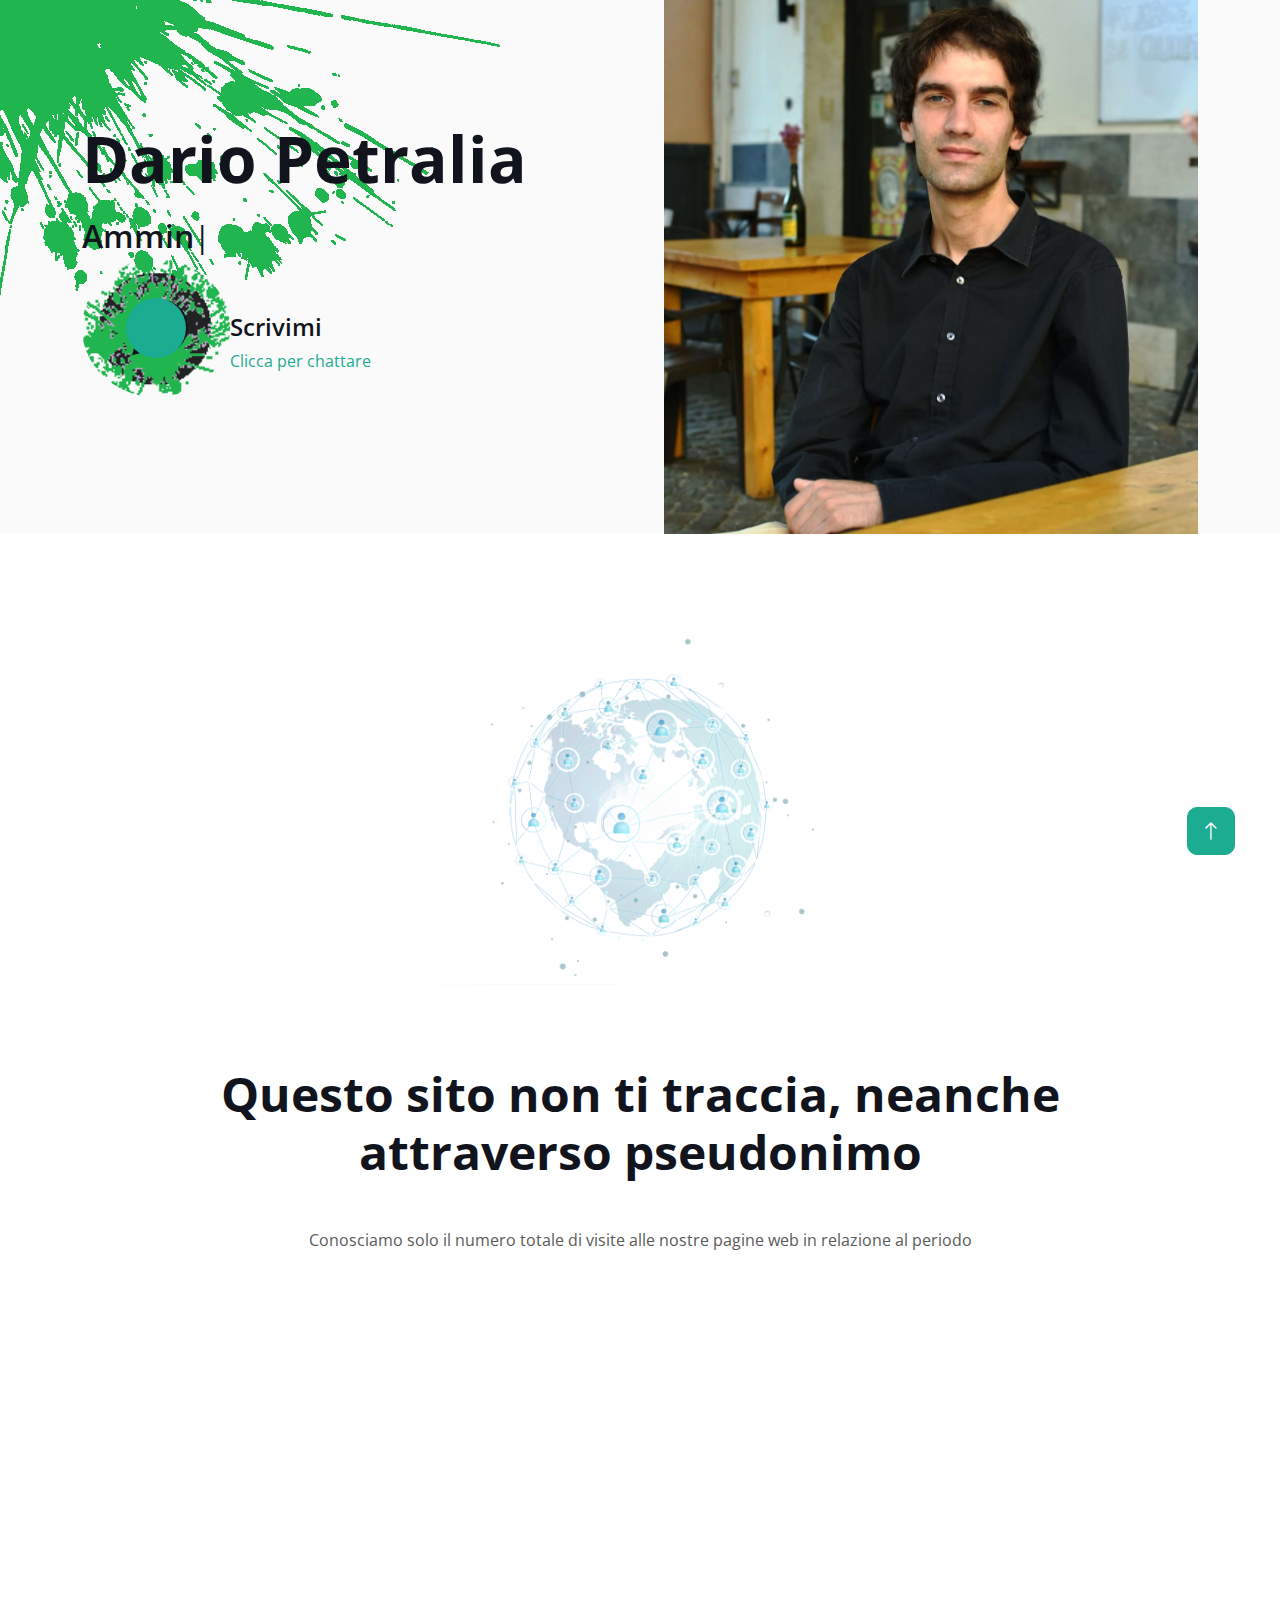
<file: dario-petralia/index.html>
<!DOCTYPE html>
<html lang="it">

<head>
    <meta charset="utf-8">
    <title>Dario Petralia - amministratore di condominio a Formia</title>
    <meta content="width=device-width, initial-scale=1.0" name="viewport">
    <meta name="keywords" content="amministratore di condominio Formia, amministratore di condominio Itri, amministratore di condominio Fondi, amministratore di condominio Gaeta">
    <meta name="description" content="Dario Petralia è un amministratore di condominio a Formia, con sede in Via Gioacchino Rossini 19. Preventivi gratuiti in 24h">

    <!-- Favicon -->
    <link href="img/favicon.ico" rel="icon">

    <!-- Google Web Fonts -->
    <link rel="preconnect" href="https://fonts.googleapis.com">
    <link rel="preconnect" href="https://fonts.gstatic.com" crossorigin>
    <link href="https://fonts.googleapis.com/css2?family=Open+Sans:wght@400;500;600;700;800&display=swap" rel="stylesheet"> 

    <!-- Icon Font Stylesheet -->
    <link href="https://cdnjs.cloudflare.com/ajax/libs/font-awesome/6.5.1/css/all.min.css" rel="stylesheet">
    <link href="https://cdn.jsdelivr.net/npm/bootstrap-icons@1.4.1/font/bootstrap-icons.css" rel="stylesheet">

    <!-- Libraries Stylesheet -->
    <link href="lib/animate/animate.min.css" rel="stylesheet">
    <link href="lib/lightbox/css/lightbox.min.css" rel="stylesheet">
    <link href="lib/owlcarousel/assets/owl.carousel.min.css" rel="stylesheet">

    <!-- Customized Bootstrap Stylesheet -->
    <link href="css/bootstrap.min.css" rel="stylesheet">

    <!-- Template Stylesheet -->
    <link href="css/style.min.css" rel="stylesheet">

    <script type="application/ld+json">
        {
          "@context": "https://schema.org/",
          "@type": "Article",
          "mainEntityOfPage": {
            "@type": "WebPage",
            "@id": "https://amministratorecondominioformia.it/dario-petralia"
          },
          "headline": "Dario Petralia è un amministratore di condominio a Formia",
          "description": "Se non sei soddisfatto della gestione del tuo condominio scegli me! Amministrazioni condominiali professionali a Formia per...",
          "image": {
            "@type": "ImageObject",
            "url": "https://amministratorecondominioformia.it/dario-lavoro/img/profile.jpg"
          }
        }



        
        </script>
  
</head>

<body data-bs-spy="scroll" data-bs-target=".navbar" data-bs-offset="51">
    <!-- Spinner Start -->
    <div id="spinner" class="show bg-white position-fixed translate-middle w-100 vh-100 top-50 start-50 d-flex align-items-center justify-content-center">
        <div class="spinner-border text-primary" style="width: 3rem; height: 3rem;" role="status">
            <span class="sr-only">Loading...</span>
        </div>
    </div>
    <!-- Spinner End -->


    <!-- Navbar Start -->
    <nav class="navbar navbar-expand-lg bg-white navbar-light fixed-top shadow py-lg-0 px-4 px-lg-5 wow fadeIn" data-wow-delay="0.1s">
        <a href="index.html" class="navbar-brand d-block d-lg-none" title="ritorna ad homepage">
            <h1 class="text-primary fw-bold m-0">Dario Petralia</h1>
        </a>
        <button type="button" class="navbar-toggler" data-bs-toggle="collapse" data-bs-target="#navbarCollapse">
            <span class="navbar-toggler-icon"></span>
        </button>
        <div class="collapse navbar-collapse justify-content-between py-4 py-lg-0" id="navbarCollapse">
            <div class="navbar-nav ms-auto py-0">
                <a href="#about" class="nav-item nav-link" title="sezione che misura la soddisfazione dei miei clienti condomini">Soddisfatti</a>
                <a href="#privacy" class="nav-item nav-link" title="sezione che spiega come il sito internet non traccia gli utenti">Privacy</a>
            </div>
            <a href="index.html" class="navbar-brand bg-secondary py-3 px-4 mx-3 d-none d-lg-block" title="ritorna ad homepage">
                <h1 class="text-primary fw-bold m-0">Dario Petralia</h1>
            </a>
            <div class="navbar-nav me-auto py-0">
                <a href="#service" class="nav-item nav-link" title="sezione che elenca nel dettaglio i servizi di gestione condominiale offerti">Servizi</a>
                <a href="#contact" class="nav-item nav-link" title="i contatti di Dario Petralia, le amministrazioni condominiali a Formia">Contatti</a>
            </div>
        </div>
    </nav>
    <!-- Navbar End -->


    <!-- Header Start -->
    <div class="container-fluid bg-light my-6 mt-0" id="home">
        <div class="container">
            <div class="row g-5 align-items-center">
                <div class="col-lg-6 py-6 pb-0 pt-lg-0">
                    <h1 class="display-3 mb-3">Dario Petralia</h1>
                    <h2 class="typed-text-output d-inline"></h2>
                    <div class="typed-text d-none">Amministratore di condominio, Mediatore civile</div>
                    <a href="https://wa.me/393792347482"><div class="ms-sm-6 wow fadeInUp" data-wow-delay="0.1s" title="link per messaggio su whatsap">
                        <div class="service-item d-flex flex-column flex-sm-row rounded h-100">
                            <div class="bg-icon flex-shrink-0 mb-3 btn-play ">
                                <i class="fa-brands fa-whatsapp text-dark fa-4x"></i>
                            </div>
                            <div class="ms-sm-6 whatsapp-text">
                                <h4>Scrivimi</h4>
                                <span>Clicca per chattare</span>
                            </div>
                        </div>
                    </div></a>
                </div>
                <div class="col-lg-6">
                    <img class="img-fluid" src="img/profile.jpg" alt="foto di Dario Petralia">
                </div>
                    <!--Da aggiungere in seguito
                    <div class="videoModal d-flex align-items-center pt-5">
                        <a href="link per il download del curriculum vitae di Dario Petralia" class="btn btn-primary py-3 px-4 me-5">Download CV</a>
                        <button type="button" class="btn-play" data-bs-toggle="modal"
                            data-src="https://www.youtube.com/embed/DWRcNpR6Kdc" data-bs-target="#videoModal">
                            <span></span>
                        </button>
                        <h5 class="ms-4 mb-0 d-none d-sm-block">Play Video</h5>
                    </div> -->
                </div>
                
            </div>
        </div>
    </div>
    <!-- Header End -->

    


    <!-- Video Modal Start -->
    <div class="modal modal-video fade" id="videoModal" tabindex="-1" aria-labelledby="exampleModalLabel" aria-hidden="true">
        <div class="modal-dialog">
            <div class="modal-content rounded-0">
                <div class="modal-header">
                    <h3 class="modal-title" id="exampleModalLabel">Youtube Video</h3>
                    <button type="button" class="btn-close" data-bs-dismiss="modal" aria-label="Close"></button>
                </div>
                <div class="modal-body">
                    <!-- 16:9 aspect ratio -->
                    <div class="ratio ratio-16x9">
                        <iframe class="embed-responsive-item" src="" id="video" allowfullscreen allowscriptaccess="always"
                            allow="autoplay"></iframe>
                    </div>
                </div>
            </div>
        </div>
    </div>
    <!-- Video Modal End -->

     <!--Section no track start-->
     <section class="text-center px-md-5 mx-md-5 dark-grey-text" id="privacy">
           
        <div class="row mb-5">
          <div class="col-md-6 mx-auto">
            <div class="view mb-4 pb-2">
              <img src="./img/interconnected-world.png" class="img-fluid" alt="immagine che rappresenta l'interconnessione ed i dati, il sito protegge la privacy">
            </div>
          </div>
        </div>

        <div class="col-lg-12 col-md-12">
         <h1 class="display-5 mb-5">Questo sito non ti traccia, neanche attraverso pseudonimo</h1>
         <p class="mb-3">Conosciamo solo il numero totale di visite alle nostre pagine web in relazione al periodo</p>
        </div>
  
      </section>
  <!--Section no track end-->


    <!-- About Start -->
    <div class="container-xxl py-6" id="about">
        <div class="container">
            <div class="row g-5">
                <div class="col-lg-6 wow fadeInUp" data-wow-delay="0.1s">
                    <div class="d-flex align-items-center mb-5">
                        <div class="years flex-shrink-0 text-center me-4">
                            <h1 class="display-1 mb-0">100%</h1>
                            <h5 class="mb-0">Soddisfatti</h5>
                        </div>
                        
                    </div>
                    <p class="mb-4">Ogni 6 mesi proponiamo ai condomini un sondaggio anonimo attraverso il quale proporre delle migliorie nella gestione del proprio condominio e nel quale possono esprimere un parere sul mio operato</p>
                    <p class="mb-3"><i class="far fa-check-circle text-primary me-3"></i>Amministrazione tecnologica</p>
                    <p class="mb-3"><i class="far fa-check-circle text-primary me-3"></i>Prezzi competitivi</p>
                    <p class="mb-3"><i class="far fa-check-circle text-primary me-3"></i>Trasparenza garantita</p>
                    <a class="btn btn-primary py-3 px-5 mt-3" href="#contact" title="i contatti di Dario Petralia, le amministrazioni condominiali a Formia">Contatti</a>
                </div>
                <div class="col-lg-6 wow fadeInUp" data-wow-delay="0.5s">
                    <div class="row g-3 mb-4">
                        <div class="col-sm-6">
                            <img class="img-fluid rounded" src="img/about-1.jpg" alt="immagine di persone che sono ricevute in ufficio e sono contente del servizio che hanno ottenuto">
                        </div>
                        <div class="col-sm-6">
                            <img class="img-fluid rounded" src="img/about-2.jpg" alt="persone che lavorano felici nel team">
                        </div>
                    </div>
                    <div class="d-flex align-items-center mb-3" style="padding-top: 5%;">
                        <h5 class="border-end pe-3 me-3 mb-0">Condomini soddisfatti</h5>
                        <h2 class="text-primary fw-bold mb-0" data-toggle="counter-up">150</h2>
                    </div>
                </div>
            </div>
        </div>
    </div>
    <!-- About End -->


    <!-- Service Start -->
    <div class="container-fluid bg-light my-5 py-6" id="service">
        <div class="container">
            <div class="row g-5 mb-5 wow fadeInUp" data-wow-delay="0.1s">
                <div class="col-lg-6">
                    <h1 class="display-5 mb-0">I miei servizi</h1>
                </div>
                <div class="col-lg-6 text-lg-end">
                    <a class="btn btn-primary py-3 px-5" href="#contact" title="i contatti di Dario Petralia, le amministrazioni condominiali a Formia">Contattami</a>
                </div>
            </div>
            <div class="row g-4">
                <div class="col-lg-6 wow fadeInUp" data-wow-delay="0.1s">
                    <div class="service-item d-flex flex-column flex-sm-row bg-white rounded h-100 p-4 p-lg-5">
                        <div class="bg-icon flex-shrink-0 mb-3">
                            <i class="fa-solid fa-building-shield fa-2x text-dark"></i>
                        </div>
                        <div class="ms-sm-4">
                            <h4 class="mb-3">Condominio sicuro</h4>
                            <span> Tutte le pratiche amministrativo / contabili vengono messe a disposizione dei condomini h24 ed in rete con password. Ogni condominio ha i suoi dati anche su pen drive criptata oltre che su cartaceo </span>
                        </div>
                    </div>
                </div>
                <div class="col-lg-6 wow fadeInUp" data-wow-delay="0.3s">
                    <div class="service-item d-flex flex-column flex-sm-row bg-white rounded h-100 p-4 p-lg-5">
                        <div class="bg-icon flex-shrink-0 mb-3">
                            <i class="fa-solid fa-computer fa-2x text-dark"></i>
                        </div>
                        <div class="ms-sm-4">
                            <h4 class="mb-3">Tecnologia </h4>
                            <span>Assemblee telematiche con alzata di mano e gruppi whatsapp sono solo alcuni dei tanti servizi inclusi</span>
                        </div>
                    </div>
                </div>
                <div class="col-lg-6 wow fadeInUp" data-wow-delay="0.1s">
                    <div class="service-item d-flex flex-column flex-sm-row bg-white rounded h-100 p-4 p-lg-5">
                        <div class="bg-icon flex-shrink-0 mb-3">
                            <i class="fa-solid fa-money-check-dollar fa-2x text-dark"></i>
                        </div>
                        <div class="ms-sm-4">
                            <h4 class="mb-3">Prezzi competitivi</h4>
                            <span>Grazie ai numeri in crescita possiamo applicare economie di scala e garantire dei prezzi accessibili a tutti</span>
                        </div>
                    </div>
                </div>
                <div class="col-lg-6 wow fadeInUp" data-wow-delay="0.3s">
                    <div class="service-item d-flex flex-column flex-sm-row bg-white rounded h-100 p-4 p-lg-5">
                        <div class="bg-icon flex-shrink-0 mb-3">
                            <i class="fa-solid fa-video fa-2x text-dark"></i>
                        </div>
                        <div class="ms-sm-4">
                            <h4 class="mb-3">Videosorveglianza</h4>
                            <span>Mettiamo - se richiesto - a disposizione dei condomini il servizio di un'azienda partner che si occupa dell'installazione di sistemi di videosorveglianza per la sicurezza del tuo condominio </span>
                        </div>
                    </div>
                </div>
            </div>
        </div>
    </div>
    <!-- Service End -->


    <!-- Projects Start 
    <div class="container-xxl py-6 pt-5" id="project">
        <div class="container">
            <div class="row g-5 mb-5 align-items-center wow fadeInUp" data-wow-delay="0.1s">
                <div class="col-lg-6">
                    <h1 class="display-5 mb-0">I miei condomini</h1>
                </div>
                <div class="col-lg-6 text-lg-end">
                    <ul class="list-inline mx-n3 mb-0" id="portfolio-flters">
                        <li class="mx-3 active" data-filter="*">Tutti</li>
                        <li class="mx-3" data-filter=".first">Formia</li>
                        <li class="mx-3" data-filter=".second">Itri</li>
                        <li class="mx-3" data-filter=".second">Fondi</li>
                        <li class="mx-3" data-filter=".second">Gaeta</li>
                    </ul>
                </div>
            </div>
            <div class="row g-4 portfolio-container wow fadeInUp" data-wow-delay="0.1s">
                <div class="col-lg-4 col-md-6 portfolio-item first">
                    <div class="portfolio-img rounded overflow-hidden">
                        <img class="img-fluid" src="img/project-1.jpg" alt="">
                        <div class="portfolio-btn">
                            <a class="btn btn-lg-square btn-outline-secondary border-2 mx-1" href="img/project-1.jpg" data-lightbox="portfolio"><i class="fa fa-eye"></i></a>
                            <a class="btn btn-lg-square btn-outline-secondary border-2 mx-1" href=""><i class="fa fa-link"></i></a>
                        </div>
                    </div>
                </div>
                <div class="col-lg-4 col-md-6 portfolio-item second">
                    <div class="portfolio-img rounded overflow-hidden">
                        <img class="img-fluid" src="img/project-2.jpg" alt="">
                        <div class="portfolio-btn">
                            <a class="btn btn-lg-square btn-outline-secondary border-2 mx-1" href="img/project-2.jpg" data-lightbox="portfolio"><i class="fa fa-eye"></i></a>
                            <a class="btn btn-lg-square btn-outline-secondary border-2 mx-1" href=""><i class="fa fa-link"></i></a>
                        </div>
                    </div>
                </div>
                <div class="col-lg-4 col-md-6 portfolio-item first">
                    <div class="portfolio-img rounded overflow-hidden">
                        <img class="img-fluid" src="img/project-3.jpg" alt="">
                        <div class="portfolio-btn">
                            <a class="btn btn-lg-square btn-outline-secondary border-2 mx-1" href="img/project-3.jpg" data-lightbox="portfolio"><i class="fa fa-eye"></i></a>
                            <a class="btn btn-lg-square btn-outline-secondary border-2 mx-1" href=""><i class="fa fa-link"></i></a>
                        </div>
                    </div>
                </div>
                <div class="col-lg-4 col-md-6 portfolio-item second">
                    <div class="portfolio-img rounded overflow-hidden">
                        <img class="img-fluid" src="img/project-4.jpg" alt="">
                        <div class="portfolio-btn">
                            <a class="btn btn-lg-square btn-outline-secondary border-2 mx-1" href="img/project-4.jpg" data-lightbox="portfolio"><i class="fa fa-eye"></i></a>
                            <a class="btn btn-lg-square btn-outline-secondary border-2 mx-1" href=""><i class="fa fa-link"></i></a>
                        </div>
                    </div>
                </div>
                <div class="col-lg-4 col-md-6 portfolio-item first">
                    <div class="portfolio-img rounded overflow-hidden">
                        <img class="img-fluid" src="img/project-5.jpg" alt="">
                        <div class="portfolio-btn">
                            <a class="btn btn-lg-square btn-outline-secondary border-2 mx-1" href="img/project-5.jpg" data-lightbox="portfolio"><i class="fa fa-eye"></i></a>
                            <a class="btn btn-lg-square btn-outline-secondary border-2 mx-1" href=""><i class="fa fa-link"></i></a>
                        </div>
                    </div>
                </div>
                <div class="col-lg-4 col-md-6 portfolio-item second">
                    <div class="portfolio-img rounded overflow-hidden">
                        <img class="img-fluid" src="img/project-6.jpg" alt="">
                        <div class="portfolio-btn">
                            <a class="btn btn-lg-square btn-outline-secondary border-2 mx-1" href="img/project-6.jpg" data-lightbox="portfolio"><i class="fa fa-eye"></i></a>
                            <a class="btn btn-lg-square btn-outline-secondary border-2 mx-1" href=""><i class="fa fa-link"></i></a>
                        </div>
                    </div>
                </div>
            </div>
        </div>
    </div>
    Projects End -->


  


    <!-- Testimonial Start
    <div class="container-fluid bg-light py-5 my-5" id="testimonial">
        <div class="container-fluid py-5">
            <h1 class="display-5 text-center mb-5 wow fadeInUp" data-wow-delay="0.1s">Recensioni</h1>
            <div class="row justify-content-center">
                <div class="col-lg-3 d-none d-lg-block">
                    <div class="testimonial-left h-100">
                        <img class="img-fluid wow fadeIn" data-wow-delay="0.1s" src="img/testimonial-1.jpg" alt="">
                        <img class="img-fluid wow fadeIn" data-wow-delay="0.3s" src="img/testimonial-2.jpg" alt="">
                        <img class="img-fluid wow fadeIn" data-wow-delay="0.5s" src="img/testimonial-3.jpg" alt="">
                    </div>
                </div>
                <div class="col-lg-6 wow fadeInUp" data-wow-delay="0.5s">
                    <div class="owl-carousel testimonial-carousel">
                        <div class="testimonial-item text-center">
                            <div class="position-relative mb-5">
                                <img class="img-fluid rounded-circle border border-secondary p-2 mx-auto" src="img/testimonial-1.jpg" alt="">
                                <div class="testimonial-icon">
                                    <i class="fa fa-quote-left text-primary"></i>
                                </div>
                            </div>
                            <p class="fs-5 fst-italic">Dolores sed duo clita tempor justo dolor et stet lorem kasd labore dolore lorem ipsum. At lorem lorem magna ut et, nonumy et labore et tempor diam tempor erat.</p>
                            <hr class="w-25 mx-auto">
                            <h5>Client Name</h5>
                            <span>Profession</span>
                        </div>
                        <div class="testimonial-item text-center">
                            <div class="position-relative mb-5">
                                <img class="img-fluid rounded-circle border border-secondary p-2 mx-auto" src="img/testimonial-2.jpg" alt="">
                                <div class="testimonial-icon">
                                    <i class="fa fa-quote-left text-primary"></i>
                                </div>
                            </div>
                            <p class="fs-5 fst-italic">Dolores sed duo clita tempor justo dolor et stet lorem kasd labore dolore lorem ipsum. At lorem lorem magna ut et, nonumy et labore et tempor diam tempor erat.</p>
                            <hr class="w-25 mx-auto">
                            <h5>Client Name</h5>
                            <span>Profession</span>
                        </div>
                        <div class="testimonial-item text-center">
                            <div class="position-relative mb-5">
                                <img class="img-fluid rounded-circle border border-secondary p-2 mx-auto" src="img/testimonial-3.jpg" alt="">
                                <div class="testimonial-icon">
                                    <i class="fa fa-quote-left text-primary"></i>
                                </div>
                            </div>
                            <p class="fs-5 fst-italic">Dolores sed duo clita tempor justo dolor et stet lorem kasd labore dolore lorem ipsum. At lorem lorem magna ut et, nonumy et labore et tempor diam tempor erat.</p>
                            <hr class="w-25 mx-auto">
                            <h5>Client Name</h5>
                            <span>Profession</span>
                        </div>
                    </div>
                </div>
                <div class="col-lg-3 d-none d-lg-block">
                    <div class="testimonial-right h-100">
                        <img class="img-fluid wow fadeIn" data-wow-delay="0.1s" src="img/testimonial-1.jpg" alt="">
                        <img class="img-fluid wow fadeIn" data-wow-delay="0.3s" src="img/testimonial-2.jpg" alt="">
                        <img class="img-fluid wow fadeIn" data-wow-delay="0.5s" src="img/testimonial-3.jpg" alt="">
                    </div>
                </div>
            </div>
        </div>
    </div>
    Testimonial End -->
    
    
    <!-- Contact Start -->
    <div class="container-xxl pb-5" id="contact">
        <div class="container py-5">
            <div class="row g-5 mb-5 wow fadeInUp" data-wow-delay="0.1s">
                <div class="col-lg-6">
                    <h1 class="display-5 mb-0">Per info e preventivi</h1>
                    <div class="row g-4">
                        <div class="col-lg-5 col-md-6 wow fadeInUp" data-wow-delay="0.1s">
                            <p></p>
                            <p >Via Gioacchino Rossini 19, 04023 Formia - Latina</p>
                            <hr class="w-100">
                            <a href="https://wa.me/393792347482" title="link per messaggio su whatsapp"> <p class="mb-2">Chiamate e whatsapp</p>
                            <p>379 2347482</p></a>
                            <hr class="w-100">
                            <a href="info@condosolution.it" title="link per inviare mail"><p class="mb-2">Mail</p>
                            <p>info@condosolution.it</p></a>
                        
                          
                        </div>
                      
                    </div>
                </div>
                <div class="col-lg-6 text-lg-end">
                    <img src="./img/contact-img.jpg" alt="due condomini si stringono la mano perchè hanno trovato un accordo ad una lite condominiale" class="img-contact img-fluid">
                </div>
            </div>
           
        </div>
    </div>
    <!-- Contact End -->

    <!-- Social start -->
    <div class="container-fluid bg-light my-5 py-6" id="service">
        <div class="container">
            <div class="row g-5 mb-5 wow fadeInUp" data-wow-delay="0.1s">
                <div class="col-lg-6">
                    <h1 class="display-5 mb-0">Seguimi sui social</h1>
                </div>
                <div class="d-flex align-items-center justify-content-center pt-2">
                    <a class="btn btn-square btn-primary me-2" href="https://www.facebook.com/condosolution.it" title="collegamento al profilo facebook di Dario Petralia, gestione di condomini ed immobili"><i class="fab fa-facebook-f"></i></a>
                    <a class="btn btn-square btn-primary me-2" href="https://www.instagram.com/condosolution" title="collegamento al profilo instagram di Dario Petralia, gestione di condomini ed immobili"><i class="fab fa-instagram"></i></a>
            
                   
                </div>
            </div>
    </div>

    <!-- Map Start -->
    <div class="container-xxl pt-5 px-0 wow fadeInUp" data-wow-delay="0.1s">
        <div class="container-xxl pt-5 px-0">
            <div class="bg-dark">
                <iframe
                src="https://www.google.com/maps/embed/v1/place?q=Via+Gioacchino+Rossini,+19,+04023+Formia+LT,+Italia&key=AIzaSyBFw0Qbyq9zTFTd-tUY6dZWTgaQzuU17R8"
                frameborder="0" style="width: 100%; height: 450px; border:0;" allowfullscreen="" aria-hidden="false"
                tabindex="0"></iframe>
            </div>
        </div>
    </div>
    <!-- Map End -->

      
    
    <!-- Copyright End -->


    <!-- Back to Top -->
    <a href="#" class="btn btn-lg btn-primary btn-lg-square back-to-top"><i class="bi bi-arrow-up"></i></a>


    <!-- JavaScript Libraries -->
    <script src="https://code.jquery.com/jquery-3.4.1.min.js"></script>
    <script src="https://cdn.jsdelivr.net/npm/bootstrap@5.0.0/dist/js/bootstrap.bundle.min.js"></script>
    <script src="lib/wow/wow.min.js"></script>
    <script src="lib/easing/easing.min.js"></script>
    <script src="lib/waypoints/waypoints.min.js"></script>
    <script src="lib/typed/typed.min.js"></script>
    <script src="lib/counterup/counterup.min.js"></script>
    <script src="lib/owlcarousel/owl.carousel.min.js"></script>
    <script src="lib/isotope/isotope.pkgd.min.js"></script>
    <script src="lib/lightbox/js/lightbox.min.js"></script>

    <!-- Template Javascript -->
    <script src="js/main.js"></script>
</body>

</html>
</file>
<file: dario-petralia/css/style.min.css>
:root{--primary:rgb(27, 172, 145);--secondary:#222222;--light:#FAFAFB;--dark:#12141D}.back-to-top{position:fixed;display:none;right:45px;bottom:45px;z-index:99}.my-6{margin-top:6rem;margin-bottom:6rem}.py-6{padding-top:6rem;padding-bottom:6rem}@media (min-width:700px){.whatsapp-text{padding-top:10%}}#spinner{opacity:0;visibility:hidden;transition:opacity .5s ease-out,visibility 0s linear .5s;z-index:99999}#spinner.show{transition:opacity .5s ease-out,visibility 0s linear 0s;visibility:visible;opacity:1}.btn{font-weight:500;transition:.5s}.btn.btn-primary,.btn.btn-secondary{color:FFFFFF}.btn-square{width:38px;height:38px}.btn-sm-square{width:32px;height:32px}.btn-lg-square{width:48px;height:48px}.btn-lg-square,.btn-sm-square,.btn-square{padding:0;display:flex;align-items:center;justify-content:center;font-weight:400}.navbar.fixed-top{display:none;transition:.5s}.navbar .navbar-nav .nav-link{padding:20px 15px;color:var(--dark);font-size:18px;font-weight:600;outline:0}.navbar .navbar-nav .nav-link.active,.navbar .navbar-nav .nav-link:hover{color:var(--primary)}@media (max-width:991.98px){.navbar .navbar-nav .nav-link{padding:10px 0}}#home{margin-bottom:6rem;background:url(../img/bg-header.png) left top no-repeat}.typed-cursor{font-size:30px;color:var(--dark)}.btn-play{position:relative;display:block;box-sizing:content-box;width:16px;height:26px;border-radius:100%;border:none;outline:0!important;padding:18px 20px 20px 28px;background:var(--primary)}.btn-play:before{content:"";position:absolute;z-index:0;left:50%;top:50%;transform:translateX(-50%) translateY(-50%);display:block;width:60px;height:60px;background:var(--primary);border-radius:100%;animation:pulse-border 1.5s ease-out infinite}.btn-play:after{content:"";position:absolute;z-index:1;left:50%;top:50%;transform:translateX(-50%) translateY(-50%);display:block;width:60px;height:60px;border-radius:100%;transition:all .2s}.btn-play span{display:block;position:relative;z-index:3;width:0;height:0;left:-1px;border-left:16px solid var(--primary);border-top:11px solid transparent;border-bottom:11px solid transparent}@keyframes pulse-border{0%{transform:translateX(-50%) translateY(-50%) translateZ(0) scale(1);opacity:1}100%{transform:translateX(-50%) translateY(-50%) translateZ(0) scale(2);opacity:0}}.modal-video .modal-dialog{position:relative;max-width:800px;margin:60px auto 0 auto}.modal-video .modal-body{position:relative;padding:0}.modal-video .close{position:absolute;width:30px;height:30px;right:0;top:-30px;z-index:999;font-size:30px;font-weight:400;color:#fff;background:#000;opacity:1}#about .years .display-1{font-size:10rem;line-height:9rem}#about .years h5{letter-spacing:30px;margin-right:-30px}#skill .progress{height:5px;border-radius:5px}#skill .progress .progress-bar{width:0;border-radius:5px;transition:3s}#skill .nav-pills .nav-link{color:var(--dark)}#skill .nav-pills .nav-link.active{color:#fff}#skill .tab-content hr{width:30px}.service-item .bg-icon{width:100px;height:100px;display:flex;align-items:center;justify-content:center;background:url(../img/bg-icon.png) center center no-repeat;background-size:cover}#portfolio-flters li{display:inline-block;font-weight:500;color:var(--dark);cursor:pointer;transition:.5s;border-bottom:2px solid transparent}#portfolio-flters li.active,#portfolio-flters li:hover{color:var(--primary);border-color:var(--primary)}.portfolio-img{position:relative}.portfolio-btn{position:absolute;width:100%;height:100%;top:0;left:0;background:#1bac91;display:flex;align-items:flex-end;justify-content:flex-start;padding:30px;padding-bottom:100px!important;opacity:0;transition:.5s}.portfolio-item:hover .portfolio-btn{opacity:1;padding-bottom:30px!important}.testimonial-left,.testimonial-right{position:relative}.testimonial-left img,.testimonial-right img{position:absolute;padding:5px;border:1px solid var(--secondary);border-radius:70px}.testimonial-left img:nth-child(1),.testimonial-right img:nth-child(3){width:70px;height:70px;top:10%;left:50%;transform:translateX(-50%)}.testimonial-left img:nth-child(2),.testimonial-right img:nth-child(2){width:60px;height:60px;top:50%;left:10%;transform:translateY(-50%)}.testimonial-left img:nth-child(3),.testimonial-right img:nth-child(1){width:50px;height:50px;bottom:10%;right:10%}.testimonial-carousel .owl-item img{width:120px;height:120px}.testimonial-carousel .testimonial-icon{position:absolute;width:40px;height:40px;left:50%;bottom:-15px;transform:translateX(-50%);display:flex;align-items:center;justify-content:center;background:#fff;border:1px solid var(--secondary);border-radius:60px}.testimonial-carousel .owl-dots{height:40px;margin-top:25px;display:flex;align-items:center;justify-content:center}.testimonial-carousel .owl-dot{position:relative;display:inline-block;margin:0 5px;width:30px;height:30px;background:#fff;border:2px solid var(--secondary);border-radius:30px;transition:.5s}.testimonial-carousel .owl-dot::after{position:absolute;content:"";width:16px;height:16px;top:5px;left:5px;border-radius:16px;background:var(--secondary);transition:.5s}.testimonial-carousel .owl-dot.active::after{background:var(--primary)}
</file>
